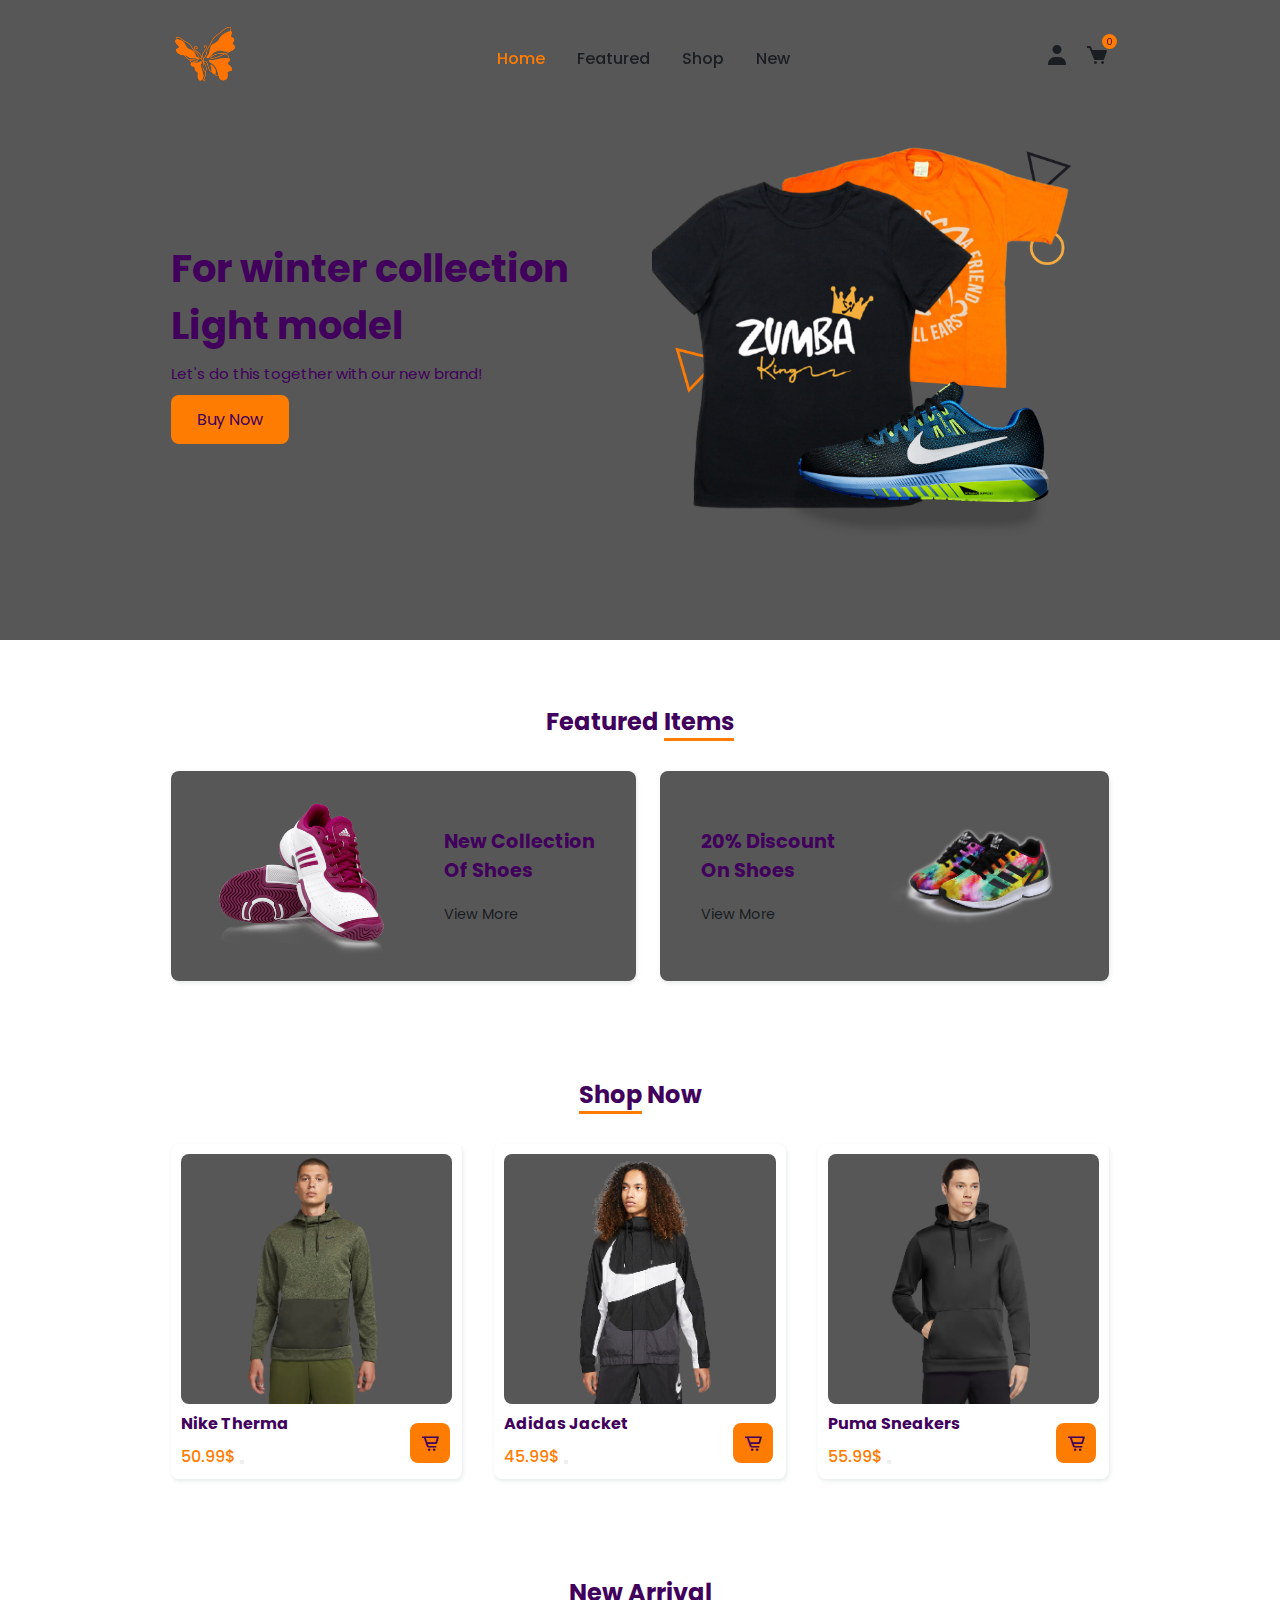
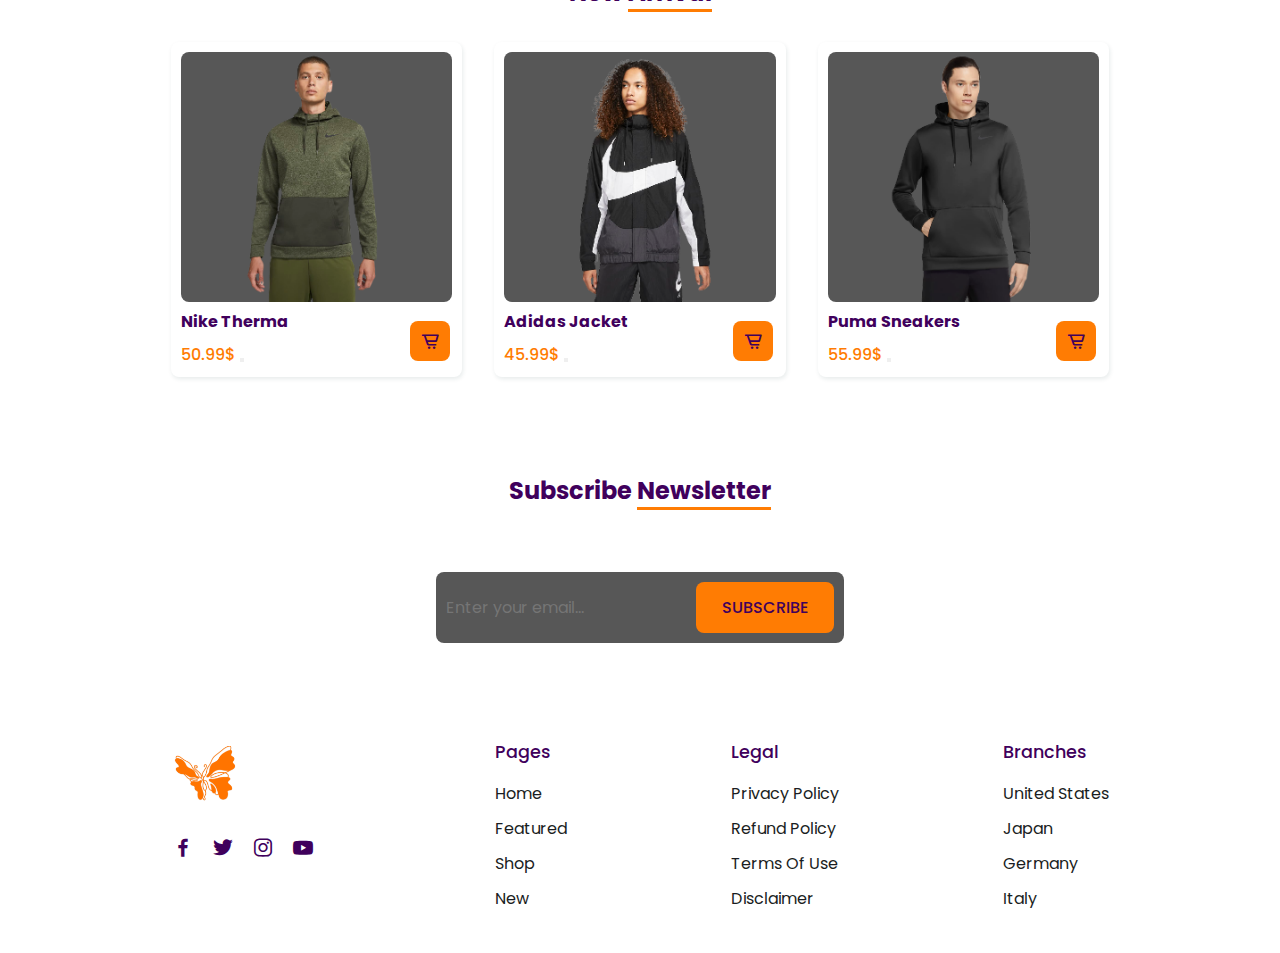
<file: index.html>
<!DOCTYPE html>
<html lang="en">
<head>
    <meta charset="UTF-8">
    <meta http-equiv="X-UA-Compatible" content="IE=edge">
    <meta name="viewport" content="width=device-width, initial-scale=1.0">
    <title>INecommerce</title>
    <!-- link css -->
    <link rel="stylesheet" href="style.css">
    <!-- box icons -->
    <link href='https://unpkg.com/boxicons@2.0.9/css/boxicons.min.css' rel='stylesheet'>
</head>
<body>
<!-- navbar -->
<header>
    <div class="nav container">
        <!-- logo -->
        <a href="#" class="logo">
            <img src="logoforcommerce.png" alt="">
        </a>
        <!-- nav Links -->
        <ul class="navbar">
            <li><a href="#home" class="active">Home</a></li>
            <li><a href="#featured">Featured</a></li>
            <li><a href="#shop">Shop</a></li>
            <li><a href="#new">New</a></li>
        </ul>
        <!-- icons -->
        <div class="nav-icons">
            <a href="#" class="user"><i class='bx bxs-user'></i></a>
            <a href="my-basket.html" class="cart"><i class='bx bxs-cart' ></i><span id="cart-count">0</span></a>
            <i class='bx bx-menu' id="menu-icon" ></i>
        </div>
    </div>
</header>

<!-- home -->
<section class="home" id="home">
    <!-- home content -->
    <div class="home-container container">
        <div class="home-text">
            <h1>For winter collection<br>Light model</h1>
            <p>Let's do this together with our new brand!</p>
            <!-- home button -->
            <a href="#" class="btn">Buy Now</a>
        </div>
        <!-- home image -->
        <div class="home-img">
            <img src="home.png" alt="">
        </div>
    </div>
</section>

<!-- featured -->
<section class="featured" id="featured">
    <!-- heading -->
    <div class="heading">
        <h2>Featured <span>Items</span></h2>
    </div>

    <div class="featured-container container">
        <!-- box 1 -->
        <div class="box">
            <img src="featured1.png" alt="">
            <div class="text">
                <h2>New Collection <br>Of Shoes</h2>
                <a href="#">View More</a>
            </div>
        </div>
        <!-- box 2 -->
        <div class="box">
            <div class="text">
                <h2>20% Discount <br>On Shoes</h2>
                <a href="#">View More</a>
            </div>
            <img src="featured2.png" alt="">
        </div>
    </div>
</section>

<!-- shop -->
<section class="shop" id="shop">
    <div class="heading">
        <h2><Span>Shop</Span> Now</h2>
    </div>
    <!-- shop content -->
    <div class="shop-container container" id="shop-container">
    </div>
</section>

<!-- new container -->
<section class="new" id="new">
    <div class="heading">
        <h2>New <Span>Arrival</Span></h2>
    </div>
    <!-- content of shop -->
    <div class="shop-container container" id="new-container">
    </div>
</section>

<!-- newsletter -->
<section class="newsletter container">
    <div class="heading">
        <h2>Subscribe <span>Newsletter</span></h2>
    </div>
    <form action="">
        <input type="email" name="" id="" placeholder="Enter your email..." class="email-box" required>
        <input type="submit" value="Subscribe" class="btn">
    </form>
</section>

<!-- footer -->
<section class="footer container">
    <div class="footer-box">
        <!-- logo -->
        <a href="#" class="logo">
            <img src="logoforcommerce.png" alt="">
        </a>
        <div class="social">
            <a href="#"><i class='bx bxl-facebook' ></i></a>
            <a href="#"><i class='bx bxl-twitter' ></i></a>
            <a href="#"><i class='bx bxl-instagram' ></i></a>
            <a href="#"><i class='bx bxl-youtube' ></i></a>
        </div>
    </div>
    <div class="footer-box">
        <h3>Pages</h3>
        <a href="#home">Home</a>
        <a href="#featured">Featured</a>
        <a href="#shop">Shop</a>
        <a href="#new">New</a>
    </div>
    <div class="footer-box">
        <h3>Legal</h3>
        <a href="#">Privacy Policy</a>
        <a href="#">Refund Policy</a>
        <a href="#">Terms Of Use</a>
        <a href="#">Disclaimer</a>
    </div>
    <div class="footer-box">
        <h3>Branches</h3>
        <p>United States</p>
        <p>Japan</p>
        <p>Germany</p>
        <p>Italy</p>
    </div>
</section>

<!-- link js -->
<script defer src="main.js"></script>
</body>
</html>
</file>
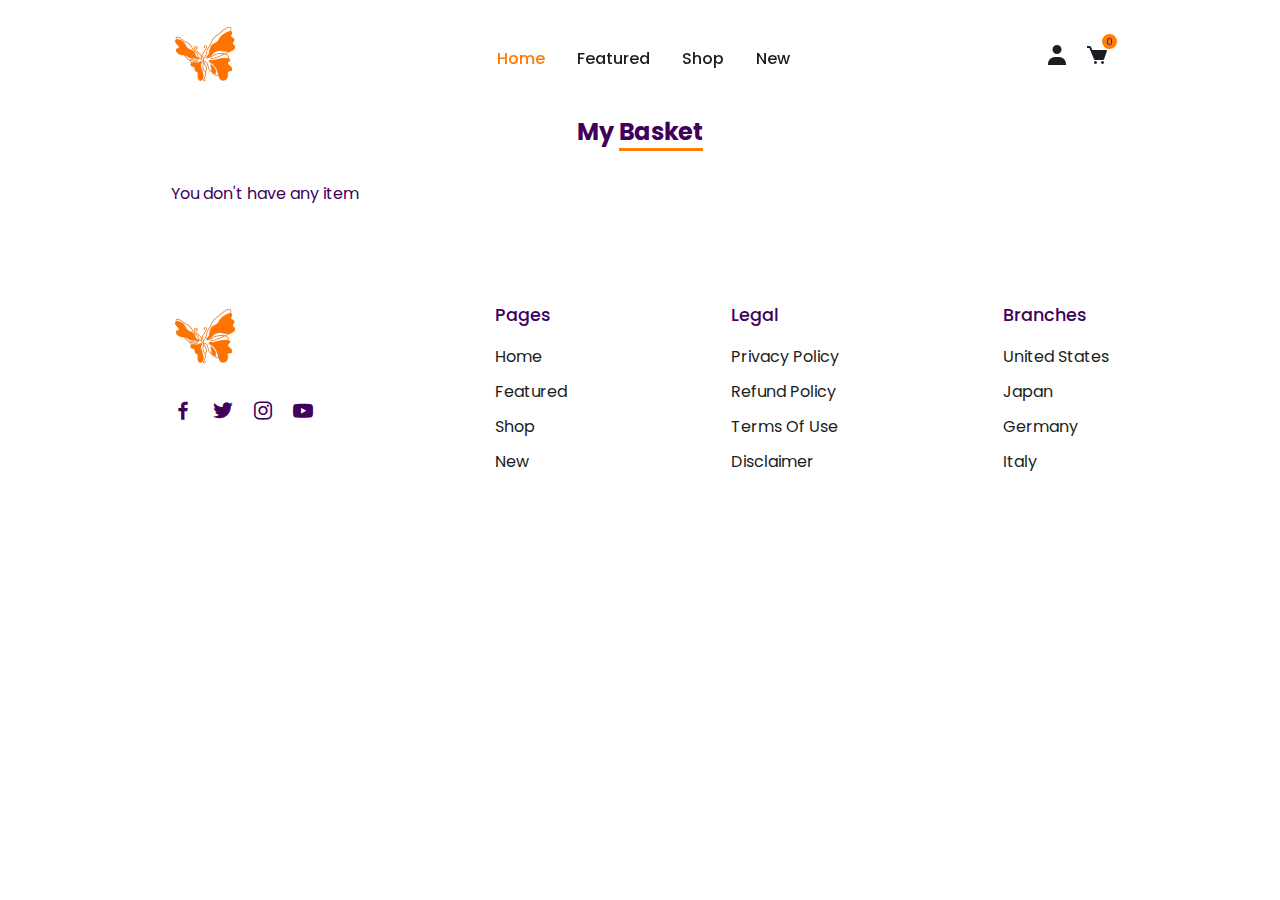
<file: my-basket.html>
<!DOCTYPE html>
<html lang="en">
<head>
    <meta charset="UTF-8">
    <meta http-equiv="X-UA-Compatible" content="IE=edge">
    <meta name="viewport" content="width=device-width, initial-scale=1.0">
    <title>INSITE</title>
    <!-- link css -->
    <link rel="stylesheet" href="style.css">
    <!-- fav icon -->
    <link rel="shortcut icon" href="logo.png" type="image/x-icon">
    <!-- box icons -->
    <link href='https://unpkg.com/boxicons@2.0.9/css/boxicons.min.css' rel='stylesheet'>
</head>
<body>
<!-- navbar -->
<header>
    <div class="nav container">
        <!-- logo -->
        <a href="index.html" class="logo">
            <img src="logoforcommerce.png" alt="">
        </a>
        <!-- nav Links -->
        <ul class="navbar">
            <li><a href="index.html" class="active">Home</a></li>
            <li><a href="#featured">Featured</a></li>
            <li><a href="#shop">Shop</a></li>
            <li><a href="#new">New</a></li>
        </ul>
        <!-- icons -->
        <div class="nav-icons">
            <a href="#" class="user"><i class='bx bxs-user'></i></a>
            <a href="/my-basket.html" class="cart"><i class='bx bxs-cart' ></i><span id="cart-count">0</span></a>
            <i class='bx bx-menu' id="menu-icon" ></i>
        </div>
    </div>
</header>

<!-- new container -->
<section style="margin-top: 50px" class="new" id="new">
    <div class="heading">
        <h2>My <Span>Basket</Span></h2>
    </div>

    <!-- content of shop -->
    <div class="shop-container container" id="basket-container">
        <!-- Product placeholders will be added here dynamically -->
    </div>

</section>
<!-- footer -->
<section class="footer container">
    <div class="footer-box">
        <!-- logo -->
        <a href="#" class="logo">
            <img src="logoforcommerce.png" alt="">
        </a>
        <div class="social">
            <a href="#"><i class='bx bxl-facebook' ></i></a>
            <a href="#"><i class='bx bxl-twitter' ></i></a>
            <a href="#"><i class='bx bxl-instagram' ></i></a>
            <a href="#"><i class='bx bxl-youtube' ></i></a>
        </div>
    </div>
    <div class="footer-box">
        <h3>Pages</h3>
        <a href="#home">Home</a>
        <a href="#featured">Featured</a>
        <a href="#shop">Shop</a>
        <a href="#new">New</a>
    </div>
    <div class="footer-box">
        <h3>Legal</h3>
        <a href="#">Privacy Policy</a>
        <a href="#">Refund Policy</a>
        <a href="#">Terms Of Use</a>
        <a href="#">Disclaimer</a>
    </div>
    <div class="footer-box">
        <h3>Branches</h3>
        <p>United States</p>
        <p>Japan</p>
        <p>Germany</p>
        <p>Italy</p>
    </div>
</section>

<!-- Link js -->
<script defer src="main.js"></script>
<script defer src="basket.js"></script>

</body>
</html>
</file>
<file: style.css>
@import url("https://fonts.googleapis.com/css2?family=Poppins:wght@400;500;600;700&display=swap");
* {
  color: #40005c;
  font-family: "Poppins", sans-serif;
  margin: 0;
  padding: 0;
  box-sizing: border-box;
  scroll-padding-top: 2rem;
  list-style: none;
  text-decoration: none;
  scroll-behavior: smooth;
}
/* variables */
:root {
  --main-color: #ff7c03;
  --main-light-color: #ff8b1f;
  --container-color: #575757;
  --text-color: #1a1d22;
  --bg-color: #40005c;
}
/*  scroll bar */
html::-webkit-scrollbar {
  width: 0.5rem;
  background: #474040;
}
html::-webkit-scrollbar-thumb {
  border-radius: 2rem;
  background: var(--text-color);
}
img {
  width: 100%;
}
body {
  color: var(--text-color);
}
section {
  padding: 4rem 0 2rem;
}
.container {
  max-width: 938px;
  margin: auto;
}
header {
  display: block;
  width: 100%;
  position: fixed;
  top: 0;
  left: 0;
  z-index: 100;
}
header.shadow {
  background: var(--bg-color);
  box-shadow: 2px 2px 4px rgb(15 54 55 / 10%);
  transition: 0.2s;
}
.nav {
  display: flex;
  align-items: center;
  justify-content: space-between;
  padding: 20px 0;
}
.logo img {
  width: 70px;
}
.navbar {
  display: flex;
  column-gap: 2rem;
}
.navbar a {
  position: relative;
  color: var(--text-color);
  font-size: 1rem;
  font-weight: 500;
}
.navbar a:hover,
.navbar .active {
  color: var(--main-color);
}
.nav-icons {
  display: flex;
  column-gap: 1rem;
}
.nav-icons .bx {
  font-size: 24px;
  color: var(--text-color);
  cursor: pointer;
}
.nav-icons .bx:hover {
  color: var(--main-color);
}
#menu-icon {
  display: none;
}
.cart {
  position: relative;
}
.cart span {
  position: absolute;
  display: flex;
  align-items: center;
  justify-content: center;
  top: -10px;
  right: -8px;
  font-size: 0.6rem;
  height: 15px;
  width: 15px;
  background: var(--main-color);
  border-radius: 50%;
  padding: 4px;
  color: var(--bg-color);
}
/* home */
.home {
  max-width: 100vw;
  margin: auto;
  min-height: 640px;
  display: flex;
  align-items: center;
  background: var(--container-color);
}
.home-container {
  display: grid;
  grid-template-columns: repeat(2, 1fr);
  align-items: center;
  gap: 1.5rem;
}
.home-text h1 {
  font-size: 2.4rem;
}
.home-text p {
  font-size: 15px;
  margin: 0.5rem 0 1.4rem;
}
.btn {
  padding: 13px 26px;
  background: var(--main-color);
  color: var(--bg-color);
  font-weight: 400;
  border-radius: 0.5rem;
}
.btn:hover {
  background: var(--main-light-color);
}
.heading {
  text-align: center;
  margin-bottom: 2rem;
}
.heading span {
  border-bottom: 3px solid var(--main-color);
}
.featured-container {
  display: grid;
  grid-template-columns: repeat(auto-fit, minmax(17rem, auto));
  gap: 1.5rem;
}
.featured-container .box {
  display: flex;
  align-items: center;
  justify-content: space-around;
  padding: 15px;
  background-color: var(--container-color);
  border-radius: 0.5rem;
  overflow: hidden;
  box-shadow: 1px 2px 4px rgb(15 54 55 / 10%);
}
.featured-container .box img {
  width: 180px;
  object-fit: contain;
  object-position: center;
}
.featured-container .box img:hover {
  transform: scale(1.1);
  transition: 0.5s;
}
.featured-container .box .text h2 {
  font-size: 1.2rem;
  margin-bottom: 1rem;
}
.featured-container .box .text a {
  font-size: 0.9rem;
  color: var(--text-color);
}
.shop-container {
  display: grid;
  grid-template-columns: repeat(auto-fit, minmax(280px, auto));
  gap: 2rem;
}
.shop-container .box {
  position: relative;
  padding: 10px;
  border-radius: 0.5rem;
  box-shadow: 1px 2px 4px rgb(15 54 55 / 10%);
}
.shop-container .box img {
  width: 100%;
  height: 250px;
  object-fit: contain;
  object-position: center;
  background: var(--container-color);
  border-radius: 0.5rem;
}
.shop-container .box h2 {
  font-size: 1rem;
  margin-bottom: 0.5rem;
}
.shop-container .box span {
  font-size: 1rem;
  font-weight: 500;
  color: var(--main-color);
}
.shop-container .box .bx {
  position: absolute;
  bottom: 1rem;
  right: 0.8rem;
  padding: 10px;
  font-size: 20px;
  background: var(--main-color);
  color: var(--bg-color);
  border-radius: 0.5rem;
}
.shop-container .box .bx:hover {
  background: var(--main-light-color);
}
.newsletter {
  display: grid;
  justify-items: center;
}
.newsletter form {
  margin-top: 2rem;
  display: flex;
  background: var(--container-color);
  padding: 10px;
  border-radius: 0.5rem;
}
.newsletter form .email-box {
  width: 250px;
}
.newsletter form input {
  border: none;
  outline: none;
  background: none;
  color: var(--text-color);
  font-size: 1rem;
}
.newsletter form .btn {
  background: var(--main-color);
  color: var(--bg-color);
  font-weight: 500;
  text-transform: uppercase;
  cursor: pointer;
}
.newsletter form .btn:hover {
  background: var(--main-light-color);
}
.footer {
  display: flex;
  justify-content: space-between;
  gap: 1rem;
}
.footer .logo {
  margin-bottom: 1rem;
}
.footer-box {
  display: flex;
  flex-direction: column;
}
.social {
  display: flex;
  align-items: center;
}
.social a {
  font-size: 24px;
  margin-right: 1rem;
  color: var(--text-color);
}
.social a:hover {
  transform: translateY(-4px);
  transition: 0.4s;
}
.footer-box h3 {
  font-size: 1.1rem;
  font-weight: 500;
  margin-bottom: 1rem;
}
.footer-box a,
.footer-box p {
  color: var(--text-color);
  margin-bottom: 10px;
}
.footer-box a:hover {
  color: var(--main-color);
}
.copyright {
  padding: 25px;
  text-align: center;
}
/* Making Responsive */
@media (max-width: 1080px) {
  .container {
    margin-left: 1rem;
    margin-right: 1rem;
  }
}
@media (max-width: 991px) {
  .nav {
    padding: 15px 20px;
  }
  section {
    padding: 3rem 0 1rem;
  }
  .home-text h1 {
    font-size: 2.1rem;
  }
}
@media (max-width: 768px) {
  .nav {
    padding: 10px 0;
  }
  #menu-icon {
    display: initial;
  }
  .navbar {
    position: absolute;
    top: 100%;
    right: -100%;
    width: 250px;
    height: 100vh;
    display: flex;
    flex-direction: column;
    background: var(--bg-color);
    row-gap: 0.5rem;
    text-align: left;
    box-shadow: 2px 2px 15px rgb(15 54 55 / 15%);
    transition: 0.3s;
  }
  .navbar a {
    display: block;
    padding: 15px;
  }
  .navbar.active {
    right: 0;
  }
  .home-text h1 {
    font-size: 2rem;
  }
  .heading h2 {
    font-size: 1.4rem;
  }
  .shop-container {
    grid-template-columns: repeat(auto-fit, minmax(220px, auto));
  }
}
@media (max-width: 672px) {
  .home-container {
    grid-template-columns: 1fr;
  }
  .home-text {
    order: 2;
  }
  .footer {
    display: grid;
    grid-template-columns: repeat(auto-fit, minmax(220px, auto));
  }
  .newsletter form .email-box {
    width: 180px;
  }
}
@media (max-width: 360px) {
  .logo img {
    width: 54px;
  }
  .nav-icons .bx {
    font-size: 20px;
  }
  .home-text p br {
    display: contents;
  }
  .heading h2 {
    font-size: 1.2rem;
  }
  .featured-container .box img {
    width: 135px;
  }
  .newsletter form .email-box {
    width: 140px;
    font-size: 0.9rem;
  }
  .btn {
    padding: 14px 20px;
  }
}

.text-center{
  text-align: center;
}
</file>
